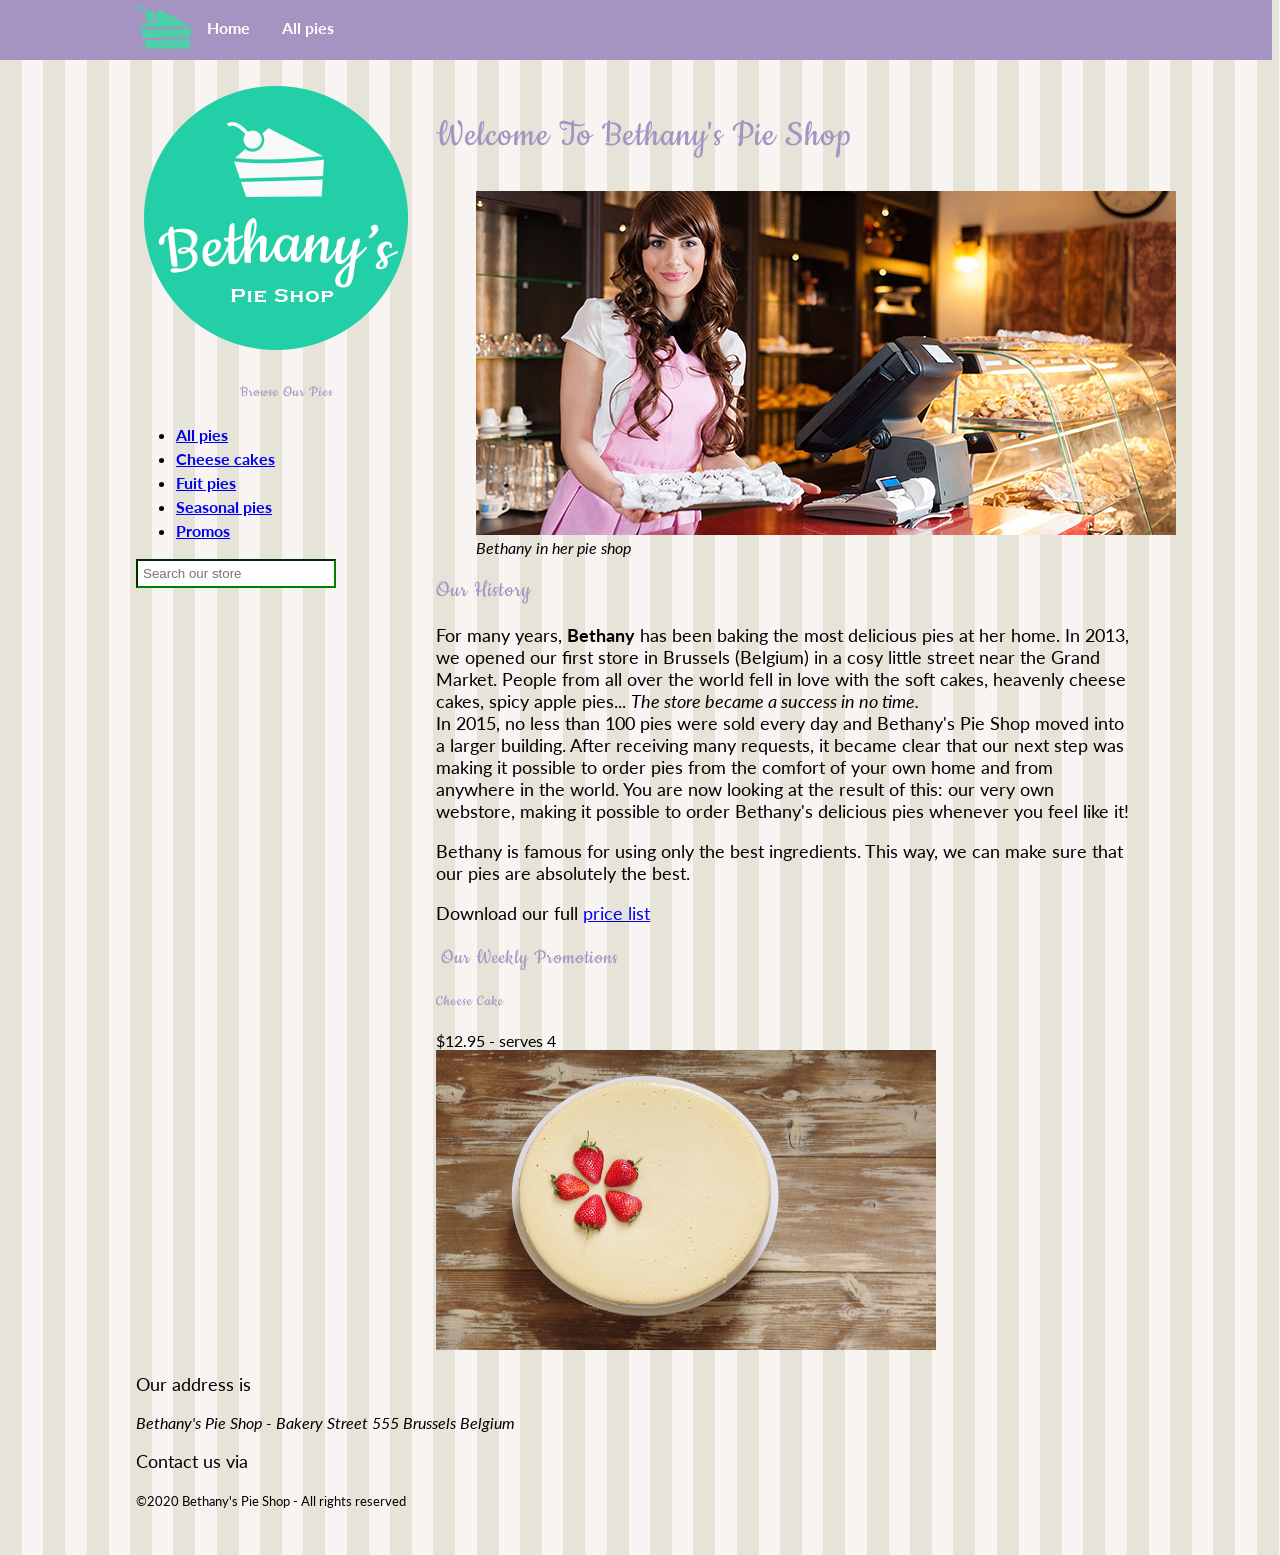
<file: index.html>
<!DOCTYPE html>
<html lang="en">
<head>
  <meta charset="UTF-8">
  <meta name="viewport" content="width=device-width, initial-scale=1.0">
  <meta name="author" content="Bethany's Pie Shop">
  <meta name="description" content="Store front for Bethany's Pie Shop">
  <link rel="icon" type="image/png" href="favicon.png">
  <link rel="stylesheet" type="text/css" href="style.css">
  <link rel="preconnect" href="https://fonts.gstatic.com">
  <link href="https://fonts.googleapis.com/css2?family=Cookie&family=Lato:ital@0;1&display=swap" rel="stylesheet">
  <!--[if lt IE 9]>
    <script src="https://oss.maxcdn.com/libs/html5shiv/3.7.0/html5shiv.js"></script>
  <![endif]-->
  <title>Welcome to Bethany's Pie Shop</title>
</head>

<body>
  <header id="mainheader">
    <nav>
      <ul>
        <li><img src="images/cake.svg" alt="logo" height="55"></li>
        <li> <a  href="index.html">Home</a></li>
        <li><a href="pieoverview.html">All pies</a></li>
      </ul>
    </nav>
  </header>

  <div style="width: 1000px; margin-left: auto; margin-right:auto;">
    <aside id="leftmenu">
      <a href="index.html"><img src="images/bethanylogo.png" ></a>
      <header>
        <h4>Browse our pies</h4>
      </header>
      <ul>
        <li><a href="pieoverview.html">All pies</a></li>
        <li><a href="cheesecakes.html">Cheese cakes</a></li>
        <li><a href="fuitpies.html">Fuit pies</a></li>
        <li><a href="seasonalpies.html">Seasonal pies</a></li>
        <li><a href="#promos">Promos</a></li>
      </ul>
      <input type="search" class="searchbox" placeholder="Search our store">
    </aside>

    <main id="main">
      <article>
        <header>
          <h1 style="font-size:40px;color:#a593c2">Welcome to Bethany's Pie Shop</h1>
        </header>

        <figure>
          <img src="images/bethany.jpg" alt="Bethany in her pie shop" width="700">
          <figcaption>Bethany in her pie shop</figcaption>
        </figure>

        <h2>Our history</h2>
        <p>
            For many years, <b>Bethany</b> has been baking the most delicious pies at her home. In 2013, we opened our first
            store in Brussels (Belgium) in a cosy little street near the Grand Market. People from all over the world fell
            in love
            with the soft cakes, heavenly cheese cakes, spicy apple pies... <i>The store became a success in no time.</i>
            <br>In 2015, no less than 100 pies were sold every day and Bethany's Pie Shop moved into a larger building.
            After receiving many requests, it became clear that our next step was making it possible to order pies from the
            comfort of your own home and from anywhere in the world. You are now looking at the result of this: our very own
            webstore, making it possible to order Bethany's delicious pies whenever you feel like it!
        </p>
      
        <p>
            Bethany is famous for using only the best ingredients. This way, we can make sure
            that our pies are absolutely the best.
        </p>
        <p>Download our full <a download href="downloads/Price list.zip">price list</a></p>
      </article>

      <section id="promos">
        <h3>&nbsp;Our weekly promotions</h3>
        <h4>Cheese cake</h4>
        $12.95 - serves 4<br>
        <img src="cheesecake.jpg" width="500" alt="Cheese cake with strawberry" height="300" />
      </section>
    </main>

    <footer>
      <p>
        Our address is <address>Bethany's Pie Shop - Bakery Street 555 Brussels Belgium</address>
      </p>
      <p>Contact us via <a href="mailto:email@email.com"></a></p>
      <small>&copy;2020 Bethany's Pie Shop - All rights reserved</small>      
    </footer>
  </div>
  <br><br>
</body>
</html>
</file>
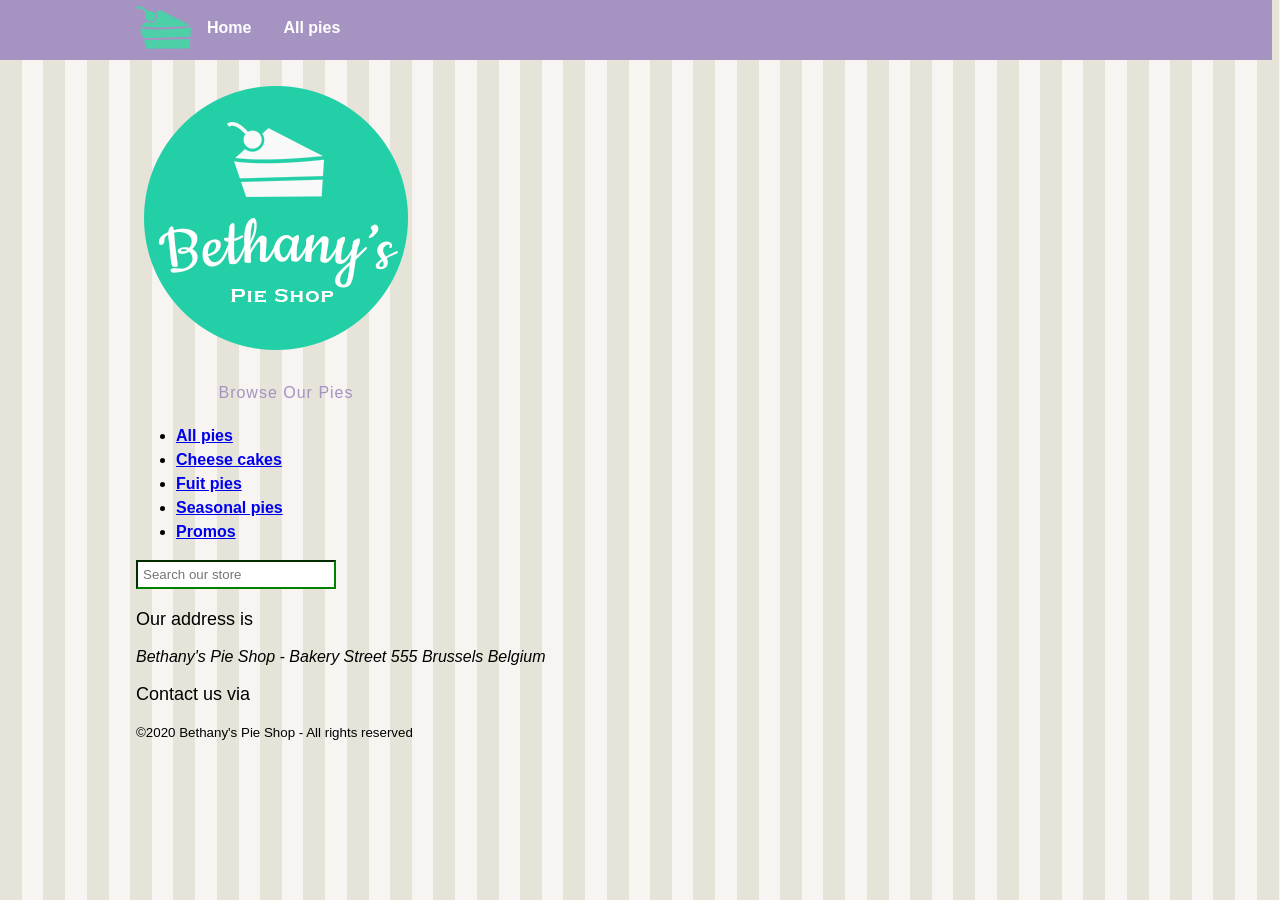
<file: about.html>
<!DOCTYPE html>
<html lang="en">
<head>
  <meta charset="UTF-8">
  <meta name="viewport" content="width=device-width, initial-scale=1.0">
  <meta name="author" content="Bethany's Pie Shop">
  <meta name="description" content="Store front for Bethany's Pie Shop">
  <link rel="icon" type="image/png" href="favicon.png">
  <link rel="stylesheet" type="text/css" href="style.css">
  <!--[if lt IE 9]>
    <script src="https://oss.maxcdn.com/libs/html5shiv/3.7.0/html5shiv.js"></script>
  <![endif]-->
  <title>Welcome to Bethany's Pie Shop</title>
</head>

<body>
  <header id="mainheader">
    <nav>
      <ul>
        <li><img src="images/cake.svg" alt="logo" height="55"></li>
        <li> <a  href="index.html">Home</a></li>
        <li><a href="pieoverview.html">All pies</a></li>
      </ul>
    </nav>
  </header>

  <div style="width: 1000px; margin-left: auto; margin-right:auto;">
    <aside id="leftmenu">
      <a href="index.html"><img src="images/bethanylogo.png" ></a>
      <header>
        <h4>Browse our pies</h4>
      </header>
      <ul>
        <li><a href="pieoverview.html">All pies</a></li>
        <li><a href="cheesecakes.html">Cheese cakes</a></li>
        <li><a href="fuitpies.html">Fuit pies</a></li>
        <li><a href="seasonalpies.html">Seasonal pies</a></li>
        <li><a href="#promos">Promos</a></li>
      </ul>
      <input type="search" class="searchbox" placeholder="Search our store">
    </aside>

    <main id="main">
      <article>
        <iframe width="560" height="315" src="https://www.youtube.com/embed/g64GiSspyAM"
          title="YouTube video player" frameborder="0"
          allow="accelerometer; autoplay; clipboard-write; encrypted-media; gyroscope; picture-in-picture"
          allowfullscreen></iframe>
      </article>
    </main>

    <footer>
      <p>
        Our address is <address>Bethany's Pie Shop - Bakery Street 555 Brussels Belgium</address>
      </p>
      <p>Contact us via <a href="mailto:email@email.com"></a></p>
      <small>&copy;2020 Bethany's Pie Shop - All rights reserved</small>      
    </footer>
  </div>
  <br><br>
</body>
</html>
</file>
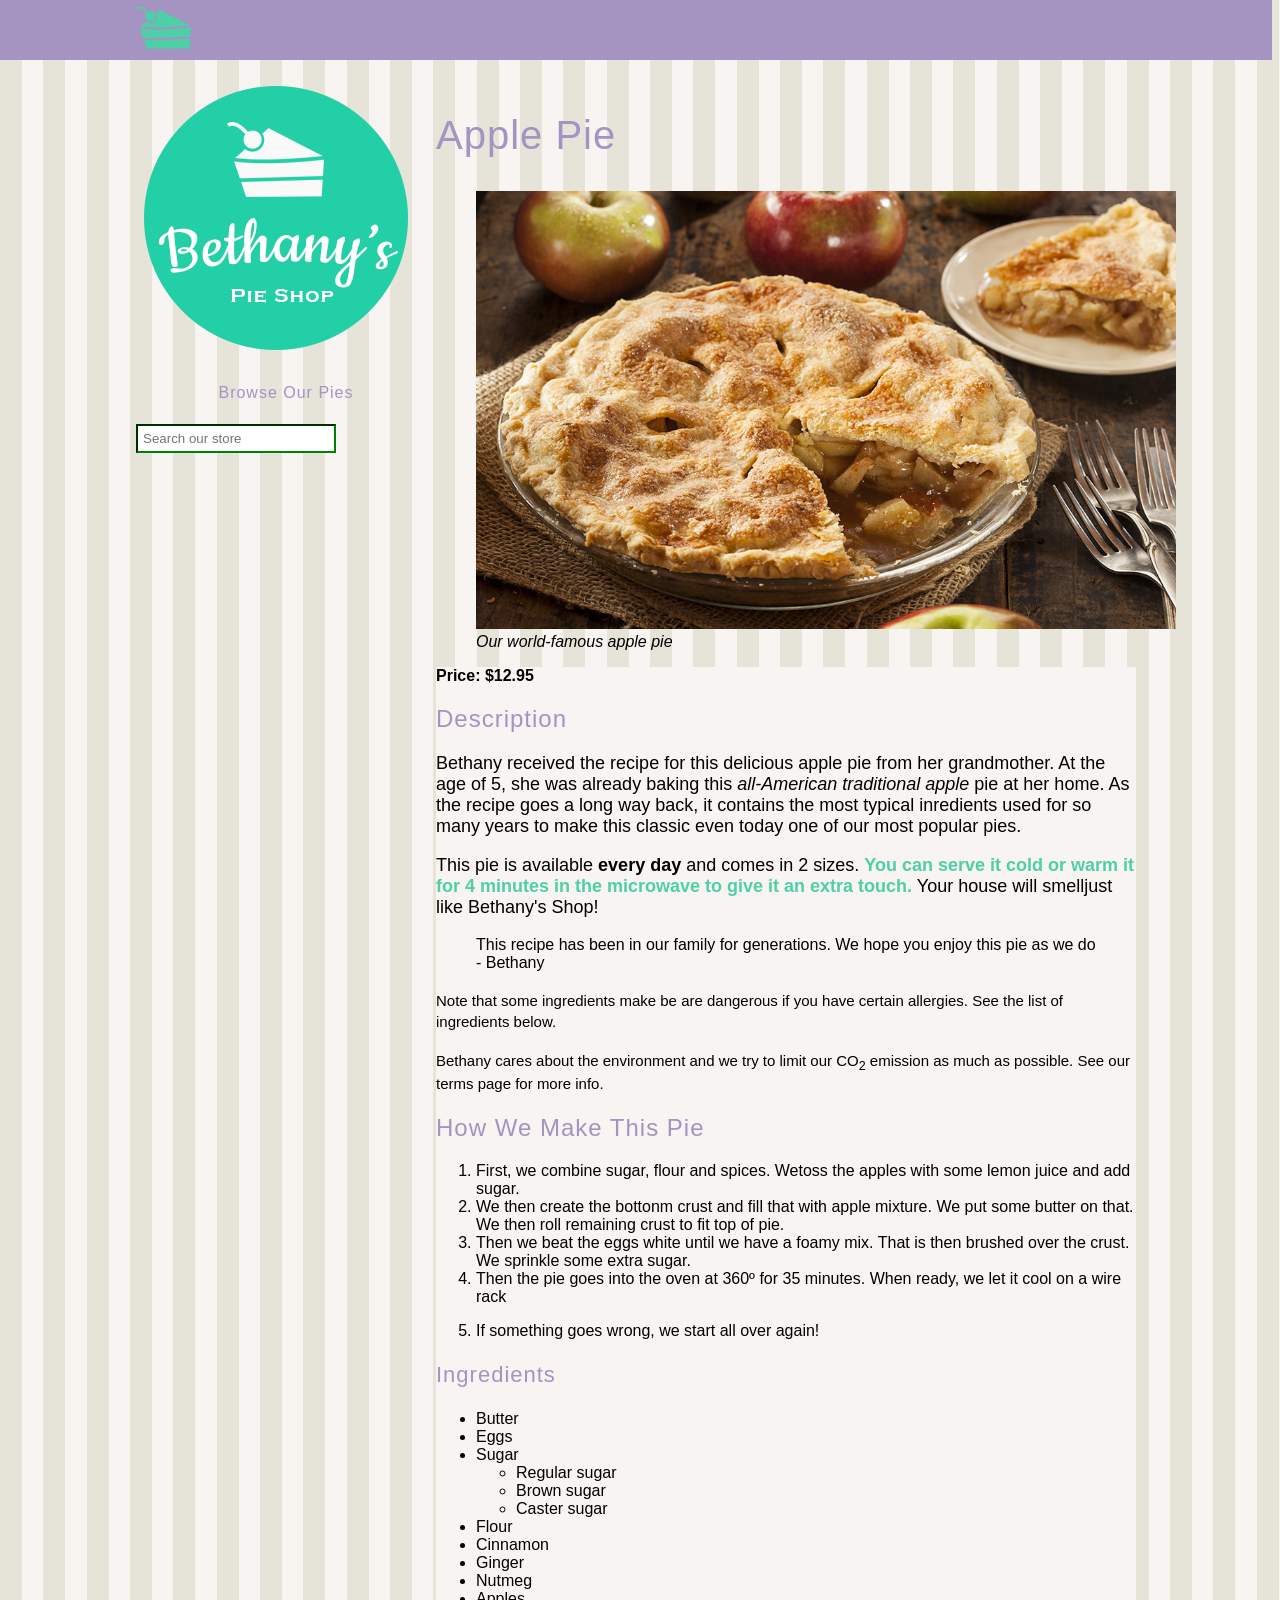
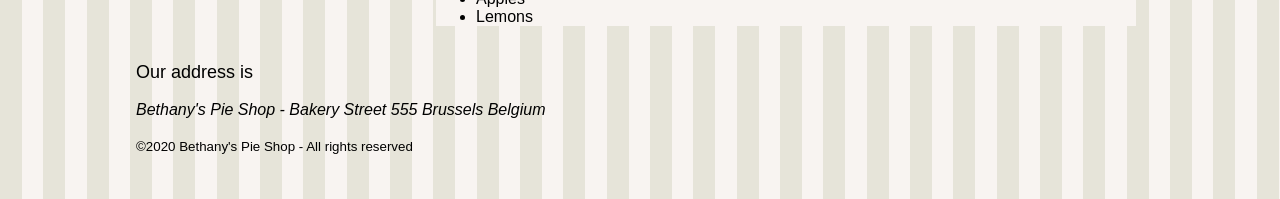
<file: applepie.html>
<!DOCTYPE html>
<html lang="en">
<head>
  <meta charset="UTF-8">
  <meta name="viewport" content="width=device-width, initial-scale=1.0">
  <meta name="author" content="Bethany's Pie Shop">
  <meta name="description" content="Store front for Bethany's Pie Shop">
  <link rel="icon" type="image/png" href="favicon.png">
  <link rel="stylesheet" type="text/css" href="style.css">
  <!--[if lt IE 9]>
    <script src="https://oss.maxcdn.com/libs/html5shiv/3.7.0/html5shiv.js"></script>
  <![endif]-->
  <title>Welcome to Bethany's Pie Shop</title>
</head>

<body>
  <header id="mainheader">
    <nav>
      <img src="images/cake.svg" alt="logo" height="55">
    </nav>
  </header>

  <div style="width: 1000px; margin-left: auto; margin-right:auto;">
    <aside id="leftmenu">
      <img src="images/bethanylogo.png" >
      <header>
        <h4>Browse our pies</h4>
      </header>
      <input type="search" class="searchbox" placeholder="Search our store">
    </aside>

    <main id="main">
      <article>
        <header>
          <h1 style="font-size:40px;">Apple Pie</h1>
        </header>

        <figure>
          <a href="images/products/applepie.jpg" target="_blank"><img src="images/products/applepie.jpg" width="700"></a>
          <figcaption>Our world-famous apple pie</figcaption>
        </figure>
      </article>

      <div style="background-color:#f8f4f1">
        <strong>Price: $12.95</strong>
        <h2>
          Description
        </h2>

        <p>
          Bethany received the recipe for this delicious apple pie from her grandmother.
          At the age of 5, she was already baking this <em>all-American traditional apple</em> pie at her home.
          As the recipe goes a long way back, it contains the most typical inredients used for so many years
          to make this classic even today one of our most popular pies.
        </p>

        <p>
          This pie is available <strong>every day</strong> and comes in 2 sizes.
          <span style="color: #4dcfa8; font-weight: bold;">
            You can serve it cold or warm it for 4 minutes
            in the microwave to give it an extra touch.</span> Your house will smelljust like Bethany's Shop!
        </p>

        <blockquote>
          This recipe has been in our family for generations. We hope you enjoy this pie as we do
          - Bethany
        </blockquote>

        <p><small>Note that some ingredients make be are dangerous if you have certain allergies. See the list of ingredients below.</small></p>
        <p><small>Bethany cares about the environment and we try to limit our CO<sub>2</sub> emission as much as possible. See our terms page for more info.</small></p>
      
        <h2>How we make this pie</h2>
        <ol type="1">
          <li>First, we combine sugar, flour and spices. Wetoss the apples with some lemon juice and add sugar.</li>
          <li>We then create the bottonm crust and fill that with apple mixture. We put some butter on that.
            We then roll remaining crust to fit top of pie.
          </li>
          <li>Then we beat the eggs white until we have a foamy mix. That is then brushed over the crust.
            We sprinkle some extra sugar.</li>
          <li>Then the pie goes into the oven at 360º for 35 minutes. When ready, we let it cool on a wire rack</li>
        </ol>
        <ol start="5">
          <li>If something goes wrong, we start all over again!</li>
        </ol>
        <h3>Ingredients</h3>
        <ul>
          <li>Butter</li>
          <li>Eggs</li>
          <li>Sugar</li>
          <ul>
            <li>Regular sugar</li>
            <li>Brown sugar</li>
            <li>Caster sugar</li>
          </ul>
          <li>Flour</li>
          <li>Cinnamon</li>
          <li>Ginger</li>
          <li>Nutmeg</li>
          <li>Apples</li>
          <li>Lemons</li>
        </ul>
      </section>
    </main>

    <footer>
      <p>
        Our address is <address>Bethany's Pie Shop - Bakery Street 555 Brussels Belgium</address>
      </p>
      <small>&copy;2020 Bethany's Pie Shop - All rights reserved</small>      
    </footer>
  </div>
  <br><br>
</body>
</html>
</file>
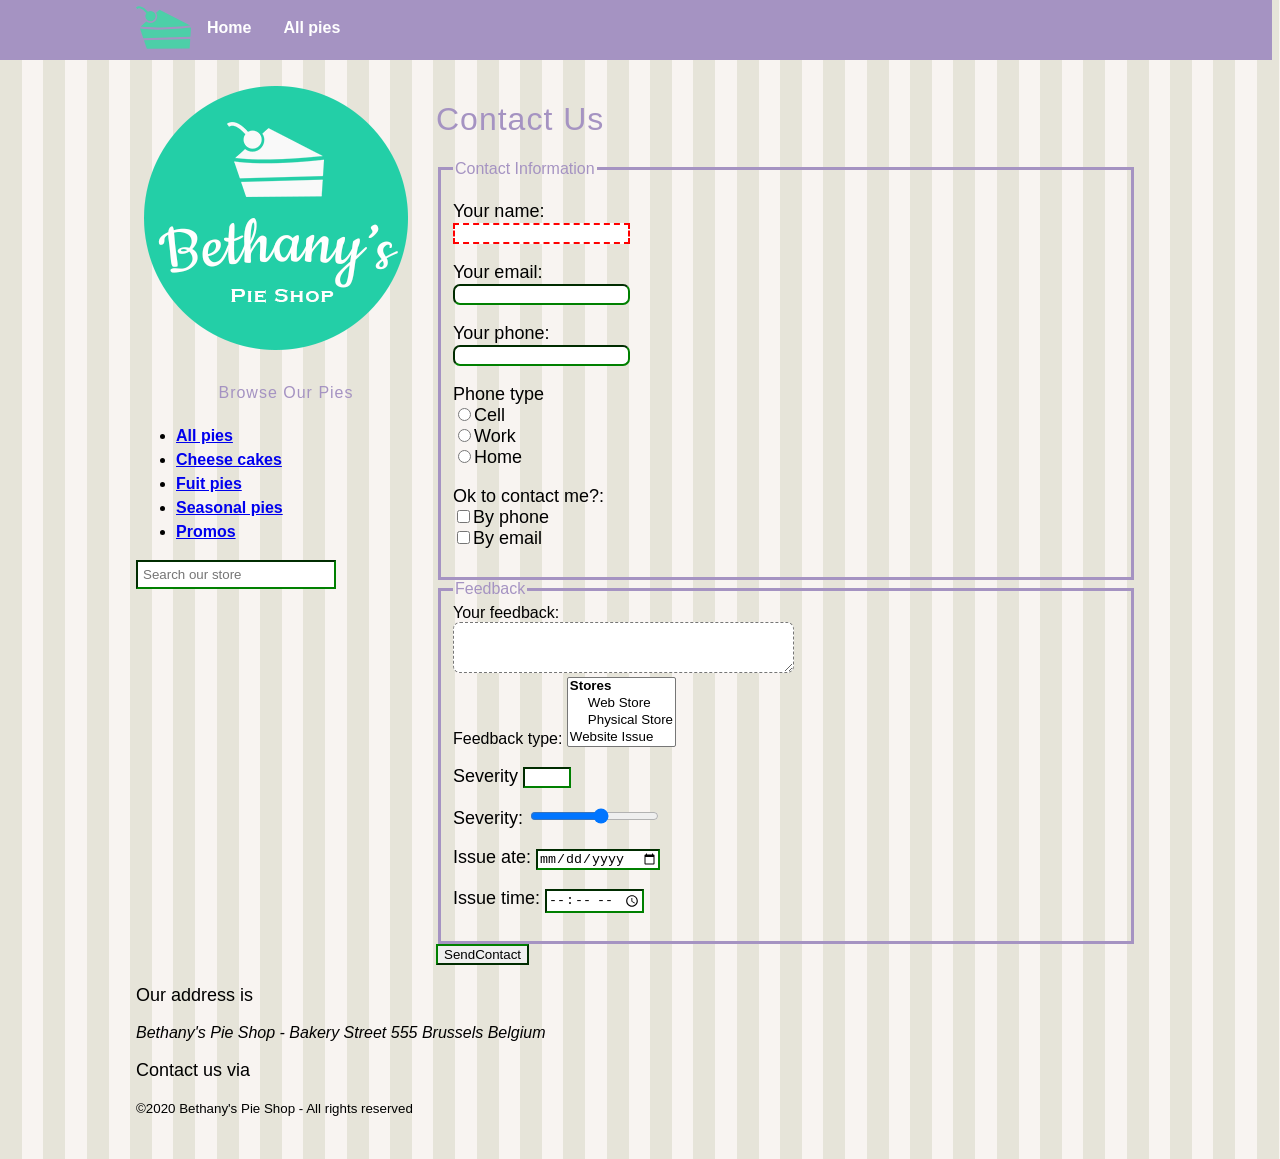
<file: contact.html>
<!DOCTYPE html>
<html lang="en">
<head>
  <meta charset="UTF-8">
  <meta name="viewport" content="width=device-width, initial-scale=1.0">
  <meta name="author" content="Bethany's Pie Shop">
  <meta name="description" content="Store front for Bethany's Pie Shop">
  <link rel="icon" type="image/png" href="favicon.png">
  <link rel="stylesheet" type="text/css" href="style.css">
  <!--[if lt IE 9]>
    <script src="https://oss.maxcdn.com/libs/html5shiv/3.7.0/html5shiv.js"></script>
  <![endif]-->
  <title>Welcome to Bethany's Pie Shop</title>
</head>

<body>
  <header id="mainheader">
    <nav>
      <ul>
        <li><img src="images/cake.svg" alt="logo" height="55"></li>
        <li> <a  href="index.html">Home</a></li>
        <li><a href="pieoverview.html">All pies</a></li>
      </ul>
    </nav>
  </header>

  <div style="width: 1000px; margin-left: auto; margin-right:auto;">
    <aside id="leftmenu">
      <a href="index.html"><img src="images/bethanylogo.png" ></a>

      <header>
        <h4>Browse our pies</h4>
      </header>
      <ul>
        <li><a href="pieoverview.html">All pies</a></li>
        <li><a href="cheesecakes.html">Cheese cakes</a></li>
        <li><a href="fuitpies.html">Fuit pies</a></li>
        <li><a href="seasonalpies.html">Seasonal pies</a></li>
        <li><a href="#promos">Promos</a></li>
      </ul>
      <input type="search" class="searchbox" placeholder="Search our store">
    </aside>

    <main id="main">
      <h1>Contact us</h1>
      <form action="" method="POST" enctype="application/x-www-form-urlencoded">
        <fieldset>
          <legend>Contact Information</legend>

          <p>
            <label for="customerName">Your name:</label>
            <input type="text" id="customerName" name="customerName" required minlength="10" maxlength="75">
          </p>

          <p>
            <label for="customerEmail">Your email:</label>
            <input type="email" id="customerEmail" name="customerEmail">
          </p>

          <p>
            <label for="customerPhone">Your phone:</label>
            <input type="tel" pattern="\(\d{3}\) \d{3}-\d{4}" id="customerPhone" name="customerPhone">
          </p>

          <p>
            <label>Phone type</label>
            <label>
              <input type="radio" name="phoneType" value="cell">Cell
            </label>
            <label>
              <input type="radio" name="phoneType" value="work">Work
            </label>
            <label>
              <input type="radio" name="phoneType" value="home">Home
            </label>
          </p>

          <p>
            Ok to contact me?:
            <label>
              <input type="checkbox" name="okToContact" value="phone">By phone
            </label>
            <label>
              <input type="checkbox" name="okToContact" value="email">By email
            </label> 
          </p>
        </fieldset>

        <fieldset>
          <legend>Feedback</legend>
          Your feedback: <br>
          <textarea name="" id="" cols="40" rows="3" name="feedbackText" required></textarea><br>

          Feedback type: 
          <select name="feedbackTyype" multiple="multiple" size="4">
            <optgroup label="Stores">
              <option value="webstore">Web Store</option>
              <option value="store">Physical Store</option>   
            </optgroup>
            <option value="webtech">Website Issue</option>
          </select>

          <p>
            Severity
            <input type="number" name="severityNumber" min="1" max="10">
          </p>
          <p>
            Severity: <input type="range" name="severityRange" min="1" max="10">
          </p>
          <p>
            Issue ate: <input type="date" name="issueDate">
          </p>
          <p>
            Issue time: <input type="time" name="issueDTime">
          </p>
        </fieldset>  
        <input type="submit" value="SendContact">
      </form>
    </main>

    <footer>
      <p>
        Our address is <address>Bethany's Pie Shop - Bakery Street 555 Brussels Belgium</address>
      </p>
      <p>Contact us via <a href="mailto:email@email.com"></a></p>
      <small>&copy;2020 Bethany's Pie Shop - All rights reserved</small>      
    </footer>
  </div>
  <br><br>
</body>
</html>
</file>
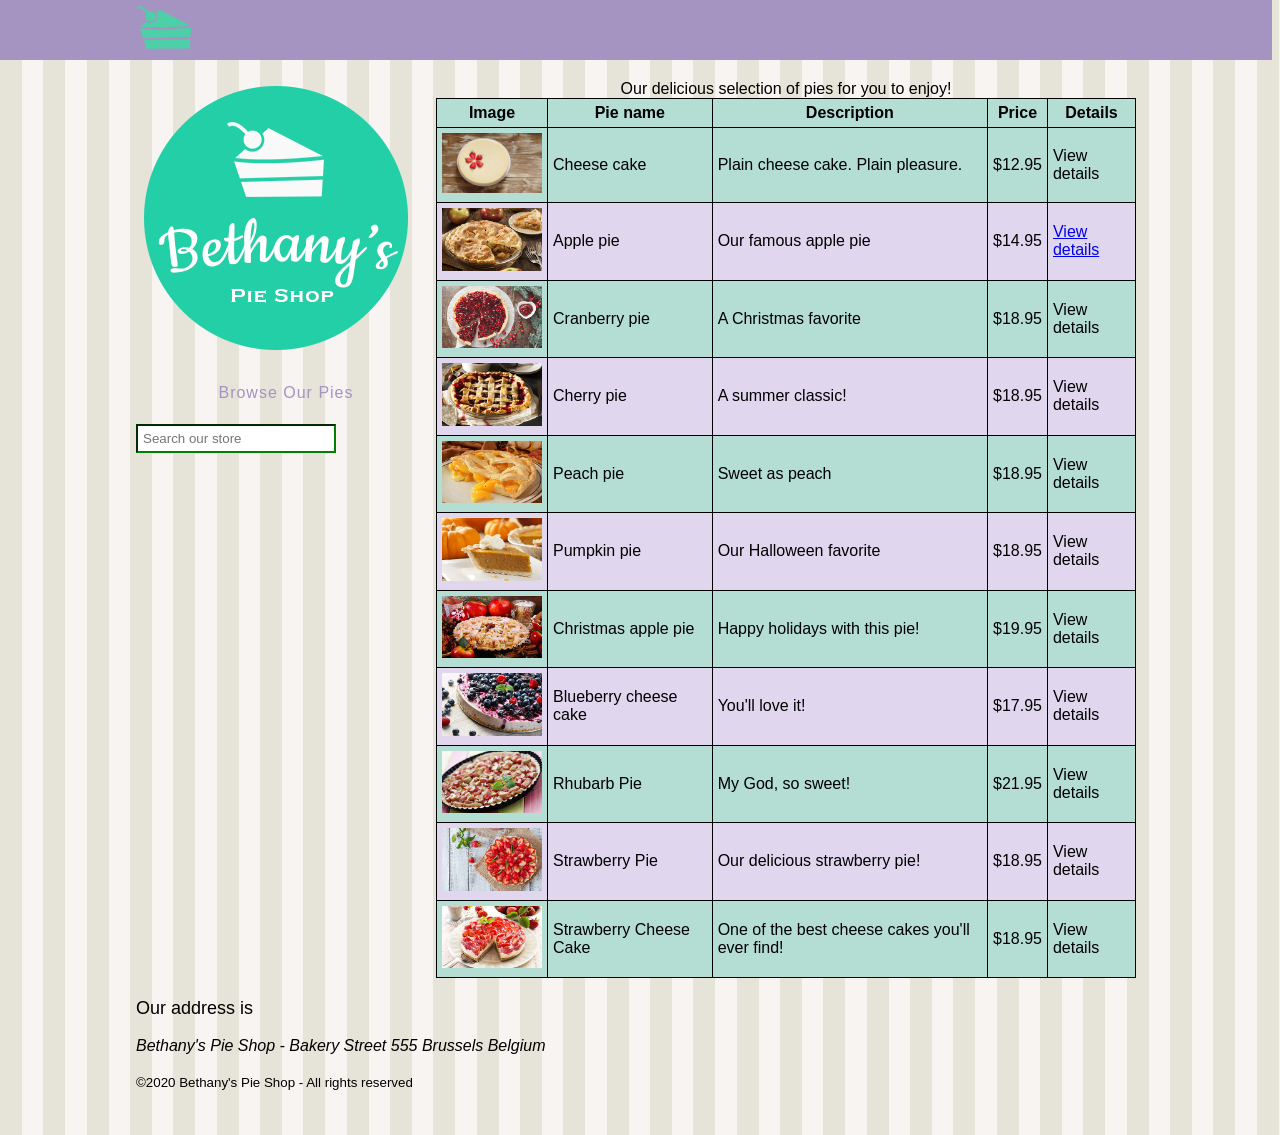
<file: pieoverview.html>
<!DOCTYPE html>
<html lang="en">
<head>
  <meta charset="UTF-8">
  <meta name="viewport" content="width=device-width, initial-scale=1.0">
  <meta name="author" content="Bethany's Pie Shop">
  <meta name="description" content="Store front for Bethany's Pie Shop">
  <link rel="icon" type="image/png" href="favicon.png">
  <link rel="stylesheet" type="text/css" href="style.css">
  <!--[if lt IE 9]>
    <script src="https://oss.maxcdn.com/libs/html5shiv/3.7.0/html5shiv.js"></script>
  <![endif]-->
  <title>Welcome to Bethany's Pie Shop</title>
</head>

<body>
  <header id="mainheader">
    <nav>
      <img src="images/cake.svg" alt="logo" height="55">
    </nav>
  </header>

  <div style="width: 1000px; margin-left: auto; margin-right:auto;">
    <aside id="leftmenu">
      <img src="images/bethanylogo.png" >
      <header>
        <h4>Browse our pies</h4>
      </header>
      <input type="search" class="searchbox" placeholder="Search our store">
    </aside>

    <main id="main">
      <table border="1">
        <caption>
            Our delicious selection of pies for you to enjoy!
        </caption>
        <thead>
            <tr>
                <th>Image</th>
                <th>Pie name</th>
                <th>Description</th>
                <th>Price</th>
                <th>Details</th>
            </tr>
        </thead>
        <tbody>
            <tr>
                <td><img src="images/products/cheesecakesmall.jpg" width="100"></td>
                <td>Cheese cake</td>
                <td>Plain cheese cake. Plain pleasure.</td>
                <td>$12.95</td>
                <td>View details</td>
            </tr>
            <tr>
                <td><img src="images/products/applepiesmall.jpg" width="100"></td>
                <td>Apple pie</td>
                <td>Our famous apple pie</td>
                <td>$14.95</td>
                <td><a href="applepie.html">View details</a></td>
            </tr>
            <tr>
                <td><img src="images/products/cranberrypiesmall.jpg" width="100"></td>
                <td>Cranberry pie</td>
                <td>A Christmas favorite</td>
                <td>$18.95</td>
                <td>View details</td>
            </tr>
            <tr>
                <td><img src="images/products/cherrypiesmall.jpg" width="100"></td>
                <td>Cherry pie</td>
                <td>A summer classic!</td>
                <td>$18.95</td>
                <td>View details</td>
            </tr>
            <tr>
                <td><img src="images/products/peachpiesmall.jpg" width="100"></td>
                <td>Peach pie</td>
                <td>Sweet as peach</td>
                <td>$18.95</td>
                <td>View details</td>
            </tr>
            <tr>
                <td><img src="images/products/pumpkinpiesmall.jpg" width="100"></td>
                <td>Pumpkin pie</td>
                <td>Our Halloween favorite</td>
                <td>$18.95</td>
                <td>View details</td>
            </tr>
            <tr>
                <td><img src="images/products/christmasapplepiesmall.jpg" width="100"></td>
                <td>Christmas apple pie</td>
                <td>Happy holidays with this pie!</td>
                <td>$19.95</td>
                <td>View details</td>
            </tr>
            <tr>
                <td><img src="images/products/blueberrycheesecakesmall.jpg" width="100"></td>
                <td>Blueberry cheese cake</td>
                <td>You'll love it!</td>
                <td>$17.95</td>
                <td>View details</td>
            </tr>
            <tr>
                <td><img src="images/products/rhubarbpiesmall.jpg" width="100"></td>
                <td>Rhubarb Pie</td>
                <td>My God, so sweet!</td>
                <td>$21.95</td>
                <td>View details</td>
            </tr>
            <tr>
                <td><img src="images/products/strawberrypiesmall.jpg" width="100"></td>
                <td>Strawberry Pie</td>
                <td>Our delicious strawberry pie!</td>
                <td>$18.95</td>
                <td>View details</td>
            </tr>
            <tr>
                <td><img src="images/products/strawberrycheesecakesmall.jpg" width="100"></td>
                <td>Strawberry Cheese Cake</td>
                <td>One of the best cheese cakes you'll ever find!</td>
                <td>$18.95</td>
                <td>View details</td>
            </tr>
        </tbody>
    </table>
    </main>
    <table>

    </table>
    <footer>
      <p>
        Our address is <address>Bethany's Pie Shop - Bakery Street 555 Brussels Belgium</address>
      </p>
      <small>&copy;2020 Bethany's Pie Shop - All rights reserved</small>      
    </footer>
  </div>
  <br><br>
</body>
</html>
</file>
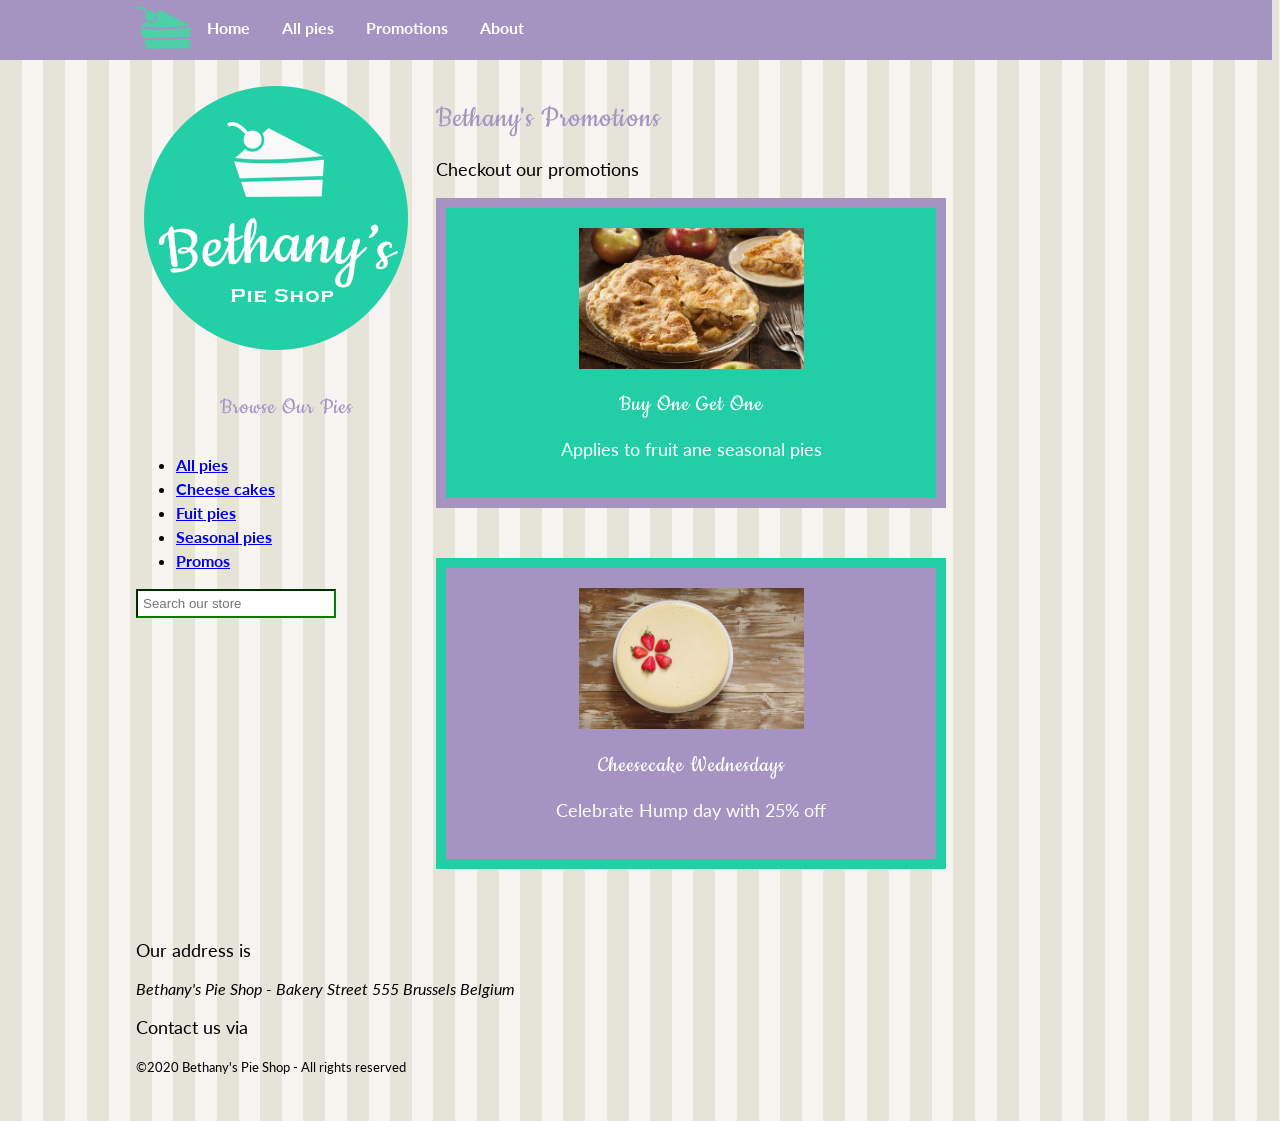
<file: promotions.html>
<!DOCTYPE html>
<html lang="en">
<head>
  <meta charset="UTF-8">
  <meta name="viewport" content="width=device-width, initial-scale=1.0">
  <meta name="author" content="Bethany's Pie Shop">
  <meta name="description" content="Store front for Bethany's Pie Shop">
  <link rel="icon" type="image/png" href="favicon.png">
  <link rel="stylesheet" type="text/css" href="style.css">
  <link rel="preconnect" href="https://fonts.gstatic.com">
  <link href="https://fonts.googleapis.com/css2?family=Cookie&family=Lato:ital@0;1&display=swap" rel="stylesheet">
  <!--[if lt IE 9]>
    <script src="https://oss.maxcdn.com/libs/html5shiv/3.7.0/html5shiv.js"></script>
  <![endif]-->
  <title>Welcome to Bethany's Pie Shop</title>
</head>

<body>
  <header id="mainheader">
    <nav>
      <ul>
        <li><img src="images/cake.svg" alt="logo" height="55"></li>
        <li> <a  href="index.html">Home</a></li>
        <li><a href="pieoverview.html">All pies</a></li>
        <li><a href="promotions.html">Promotions</a></li>
        <li><a href="about.html">About</a></li>
      </ul>
    </nav>
  </header>

  <div style="width: 1000px; margin-left: auto; margin-right:auto;">
    <aside id="leftmenu">
      <a href="index.html"><img src="images/bethanylogo.png" ></a>
      <header>
        <h4 id="sidebar-heading" >Browse our pies</h4>
      </header>
      <ul>
        <li><a href="pieoverview.html">All pies</a></li>
        <li><a href="cheesecakes.html">Cheese cakes</a></li>
        <li><a href="fuitpies.html">Fuit pies</a></li>
        <li><a href="seasonalpies.html">Seasonal pies</a></li>
        <li><a href="#promos">Promos</a></li>
      </ul>
      <input type="search" class="searchbox" placeholder="Search our store">
    </aside>

    <main id="main">
      <header>
        <h1>Bethany's Promotions</h1>
      </header>

      <p>Checkout our promotions</p>
      <div class="promotion">
        <img src="images/products/applepie.jpg" alt="Apple Pie">
        <h2>Buy one get one</h2>
        <p>Applies to fruit ane seasonal pies</p>
      </div>
      <div class="promotion promotion-purple">
        <img src="images/products/cheesecake.jpg" alt="Cheese Cake">
        <h2>cheesecake Wednesdays</h2>
        <p>Celebrate Hump day with 25% off</p>
      </div>
    </main>

    <footer>
      <p>
        Our address is <address>Bethany's Pie Shop - Bakery Street 555 Brussels Belgium</address>
      </p>
      <p>Contact us via <a href="mailto:email@email.com"></a></p>
      <small>&copy;2020 Bethany's Pie Shop - All rights reserved</small>      
    </footer>
  </div>
  <br><br>
</body>
</html>
</file>
<file: style.css>
body {
  margin-top: 0px;
  font-family: 'Lato', Tahoma, Geneva, Verdana, sans-serif;
  margin-left: auto;
  background-color: #e6e4d9;
  background-image: url('images/pattern.png');
}

#mainheader {
  background-color: #a593c2;
}

nav {
  height: 60px;
  width: 1000px;
  margin: 0 auto 20px;
}

nav > ul {
  list-style-type: none;
  margin: 0;
  padding: 0;
}

nav > ul > li {
  float: left;
}

nav > ul > li a {
  display: block;
  color: white;
  text-align: center;
  padding: 16px;
  text-decoration: none;
  font-weight: bold;
}

#leftmenu {
  float: left;
  width: 30%;
  margin-bottom: 20px;
}

.searchbox {
  padding: 5px;
  margin: 10px, 10px;
  width: 200px;
}

#main {
  float: right;
  width: 70%;
  margin-bottom: 20px;
}

footer {
  clear: both;
  width: 100%;
}

header,
section,
footer,
aside,
nav,
main,
article,
figure {
  display: block;
}

table,
td,
th {
  border: 1px solid black;
  border-collapse: collapse;
  padding: 5px;
}

h1,
h2,
h3,
h4,
h5 {
  color: #a593c2;
  letter-spacing: 1px;
  text-transform: capitalize;
  font-family: 'Cookie', Verdana, Arial;
  font-weight: normal;
}

h3 {
  font-size: 22px;
}

header > h4 {
  text-align: center;
}

fieldset {
  border-color: #a593c2;
  border-width: 3px;
  border-style: solid;
}

fieldset > legend {
  color: #a593c2;
}

p > label {
  display: block;
}

p {
  font-size: 18px;
}

li > a {
  font-weight: bold;
  line-height: 1.5;
}

figcaption {
  font-style: italic;
}

.promotion {
  background-color: #23cea6;
  color: white;
  width: 450px;
  text-align: center;
  border: 10px solid #a593c2;
  padding: 20px;
  margin-bottom: 50px;
}

.promotion h2 {
  color: white;
}

.promotion img {
  width: 50%;
}

.promotion-purple {
  background-color: #a593c2;
  border-color: #23cea6;
}

#sidebar-heading {
  font-size: 24px;
}

input[type='email'],
input[type='tel'],
textarea {
  border-radius: 7px;
}

input:valid {
  border-color: green;
}

input:invalid {
  border-color: red;
}

input:focus:invalid {
  border-color: black;
}

input:required,
textarea:required {
  border-style: dashed;
}

tr:nth-of-type(odd) {
  background-color: #b4ddd3;
}

tr:nth-of-type(even) {
  background-color: #e0d7ef;
}

/*
irmão imediado
.sidebar + h2 {

}

todos os elementos h2 irmãos de .sidebar
.sidebar ~ h2 {

}
*/
</file>
